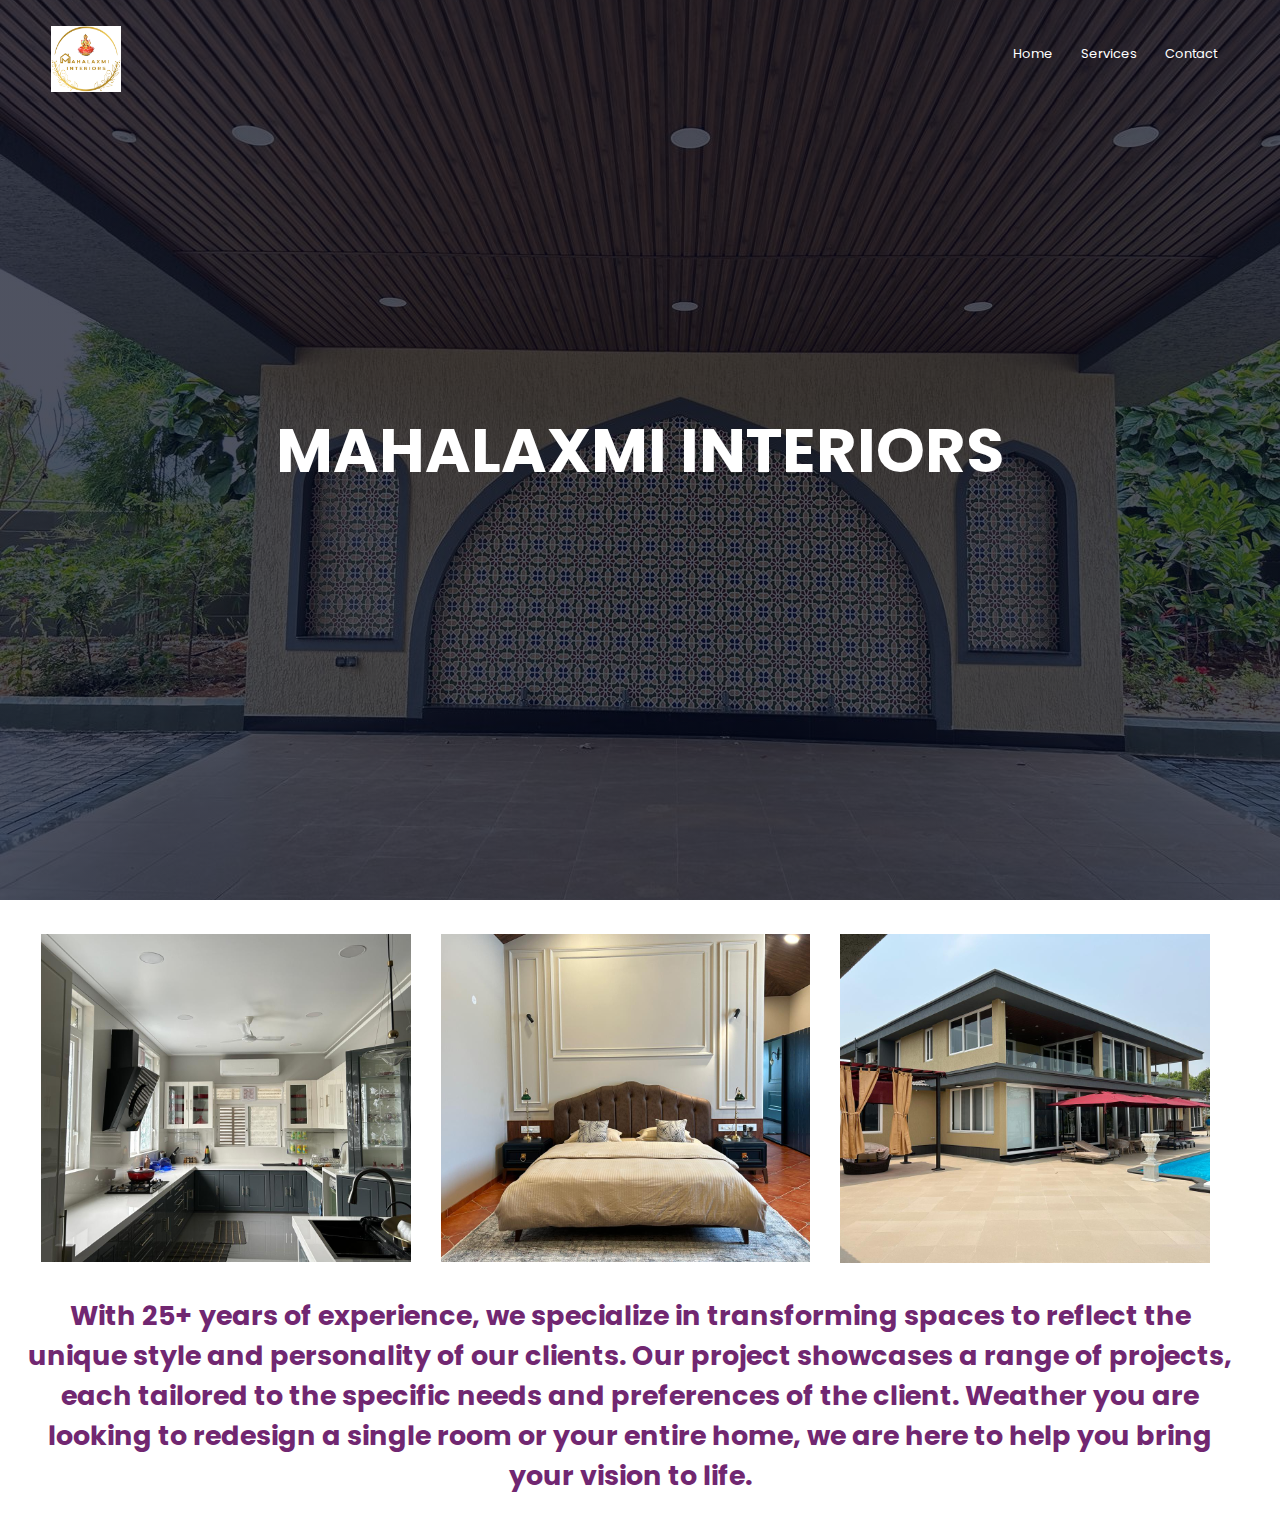
<file: index.html>
<html>
<head>
    <meta charset="UTF-8">
    <meta name="viewport" content="width=device-width, initial-scale=1.0">
<title>Mahalaxmi Interiors</title>
<link rel="stylesheet" href="style.css">
<link href="https://fonts.googleapis.com/css?family=Poppins:100,200,300,400,600,700&display=swap" rel="stylesheet">
<link rel="stylesheet" href="https://stackpath.bootstrapcdn.com/font-awesome/4.7.0/css/font-awesome.min.css"> 
</head>
<body>
    <section class="header">
        
        <nav>
            <a href="index.html"><img src="images/logo.png"></a>
            <div class="nav-links" id="navLinks">  
                <i class="fa fa-close" onclick="hideMenu()"></i>
                <ul>
                    <li><a href="index.html">Home</a></li>
                    <li><a href="services.html">Services</a></li>
                    <li><a href="contact.html">Contact</a></li>
                </ul>
            </div>
            <i class="fa fa-bars" onclick="showMenu()"></i>
        </nav>
        
        <div class="text-box">
            <h1>MAHALAXMI INTERIORS</h1>
        </div>
    </section>
    

<!---------- Facilities ---------->
    
    <section class="facility">
            <div class="row">
                <div class="facility-col">
                    <img src="images/Screenshot 2024-06-22 150901.png">
                </div>
                <div class="rtext">
                    <h2>With 25+ years of experience, we specialize in transforming spaces to reflect the unique style and personality of our clients. Our project showcases a range of projects, each tailored to the specific needs and preferences of the client. Weather you are looking to redesign a single room or your entire home, we are here to help you bring your vision to life.</h2>
                </div>
            </div>
    </section>
    
   
<!----JavaScript for toggle menu---->
<script>
    var navLinks = document.getElementById("navLinks");

    function showMenu() {
        navLinks.style.right = "0";
    }

    function hideMenu() {
        navLinks.style.right = "-200px";
    }
</script> 
    
</body>
</html>
</file>
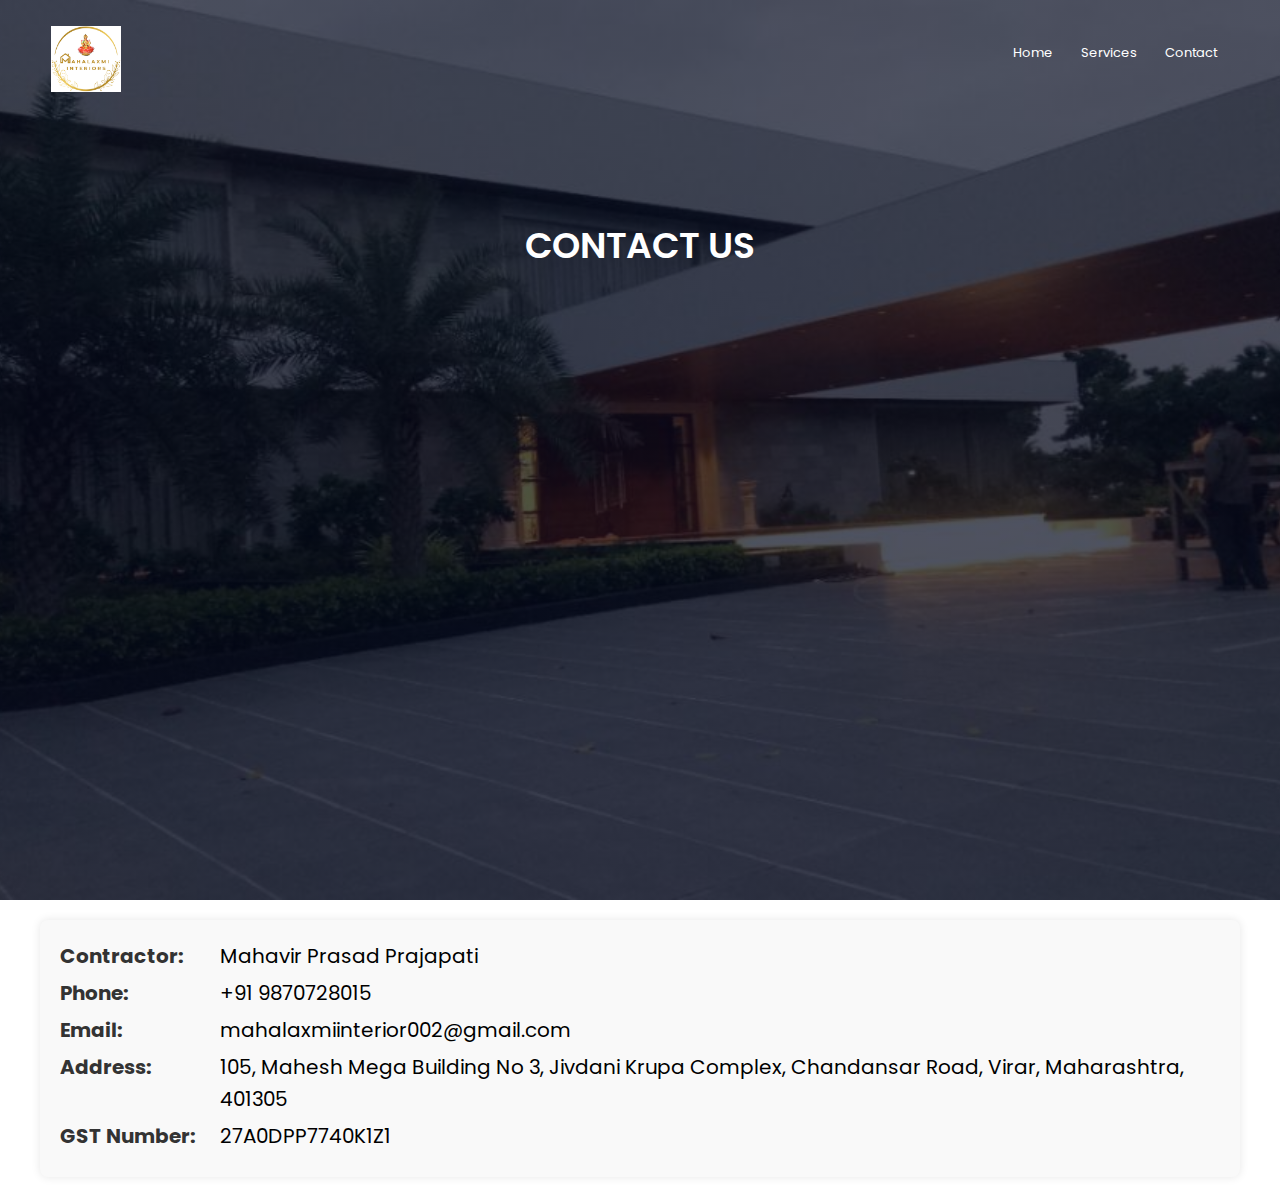
<file: contact.html>
<html>
<head>
    <meta charset="UTF-8">
    <meta name="viewport" content="width=device-width, initial-scale=1.0">
<title>Mahalaxmi Interiors</title>
<link rel="stylesheet" href="style2.css">
<link href="https://fonts.googleapis.com/css?family=Poppins:100,200,300,400,600,700&display=swap" rel="stylesheet">
<link rel="stylesheet" href="https://stackpath.bootstrapcdn.com/font-awesome/4.7.0/css/font-awesome.min.css"> 
</head>
<body>
    <section class="header">
        <nav>
            <a href="index.html"><img src="images/logo.png"></a>
            <div class="nav-links" id="navLinks">  
                <i class="fa fa-close" onclick="hideMenu()"></i>
                <ul>
                    <li><a href="index.html">Home</a></li>
                    <li><a href="services.html">Services</a></li>
                    <li><a href="contact.html">Contact</a></li>
                </ul>
            </div>
            <i class="fa fa-bars" onclick="showMenu()"></i>
        </nav>
            <h1>CONTACT US </h1>
    </section>
 

    <section class="course">
        <p><b>Contractor:</b> <span>Mahavir Prasad Prajapati</span></p>
        <p><b>Phone:</b> <span>+91 9870728015</span></p>
        <p><b>Email:</b> <span>mahalaxmiinterior002@gmail.com</span></p>
        <p><b>Address:</b> <span>105, Mahesh Mega Building No 3, Jivdani Krupa Complex, Chandansar Road, Virar, Maharashtra, 401305</span></p>
        <p><b>GST Number:</b> <span>27A0DPP7740K1Z1</span></p>
    </section>
    
    

<!----JavaScript for toggle menu---->
<script>
    var navLinks = document.getElementById("navLinks");

    function showMenu() {
        navLinks.style.right = "0";
    }

    function hideMenu() {
        navLinks.style.right = "-200px";
    }
</script>  
    
</body>
</html>
</file>
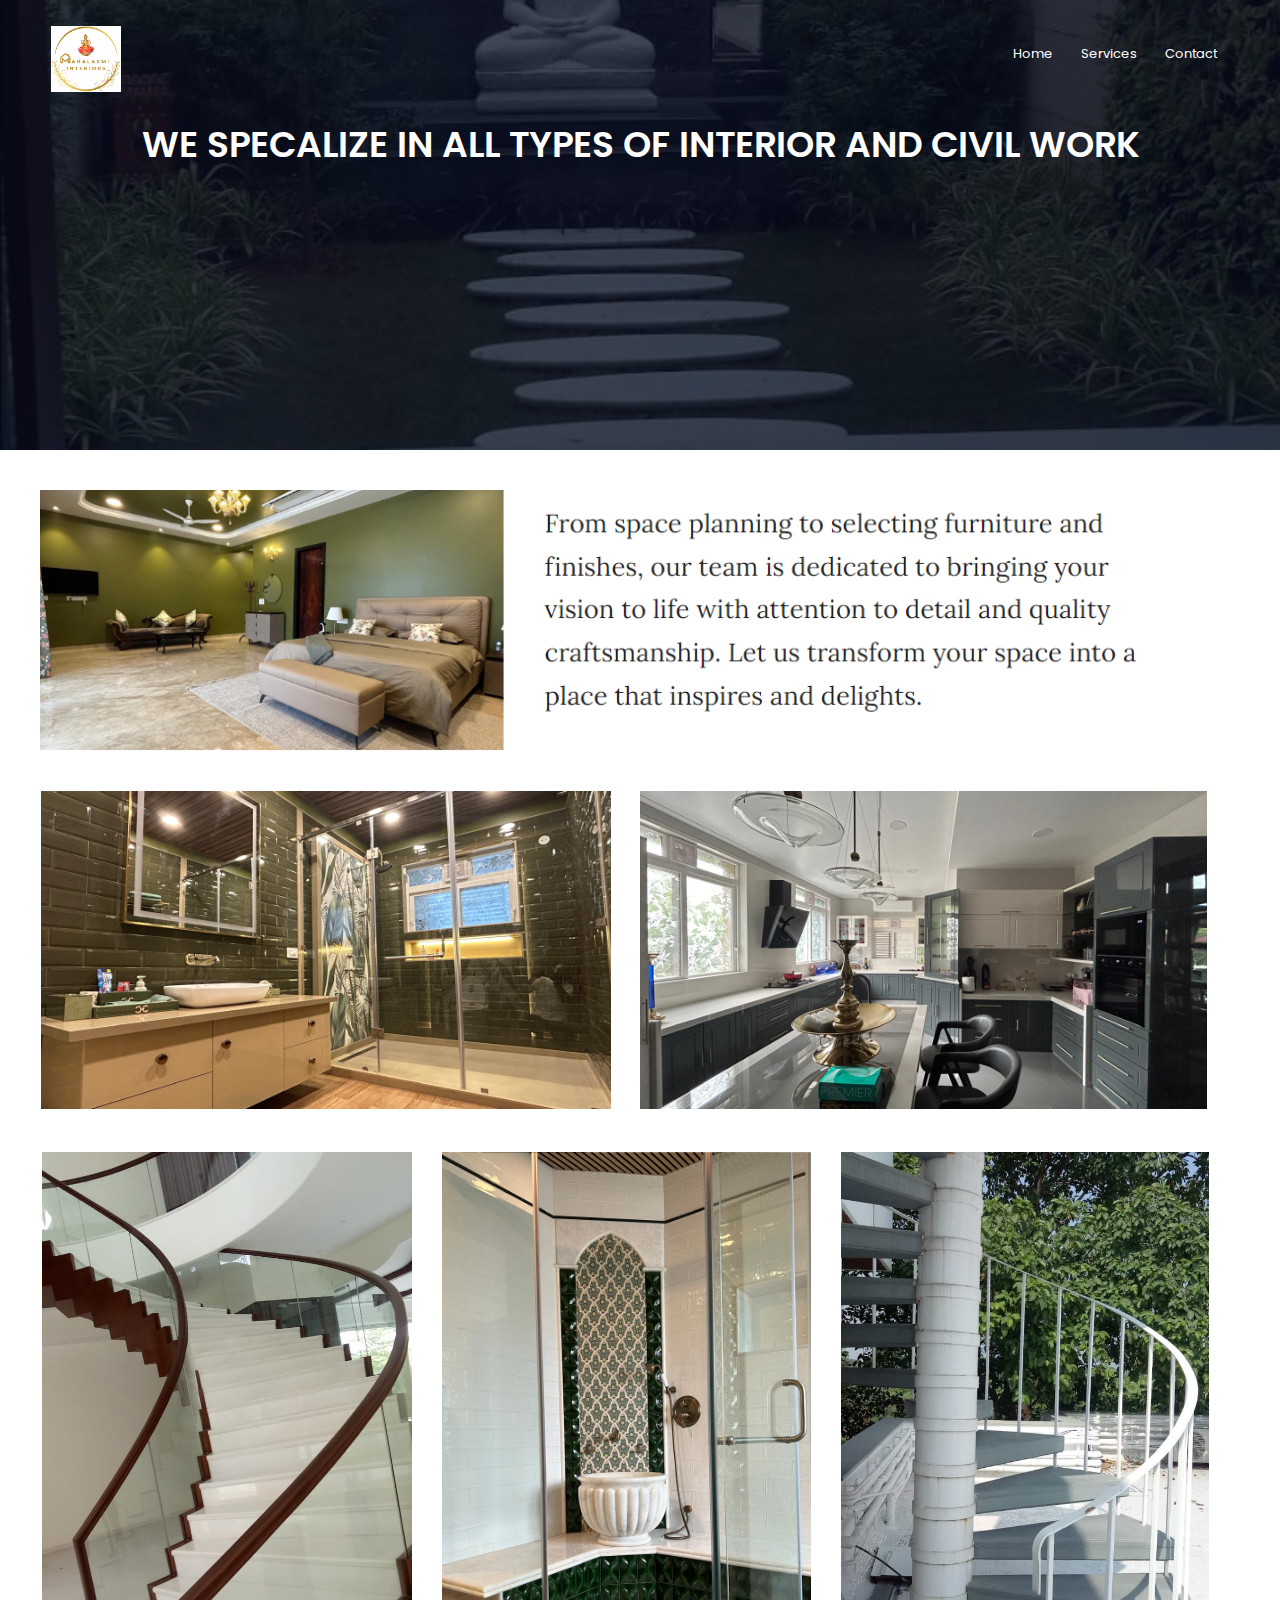
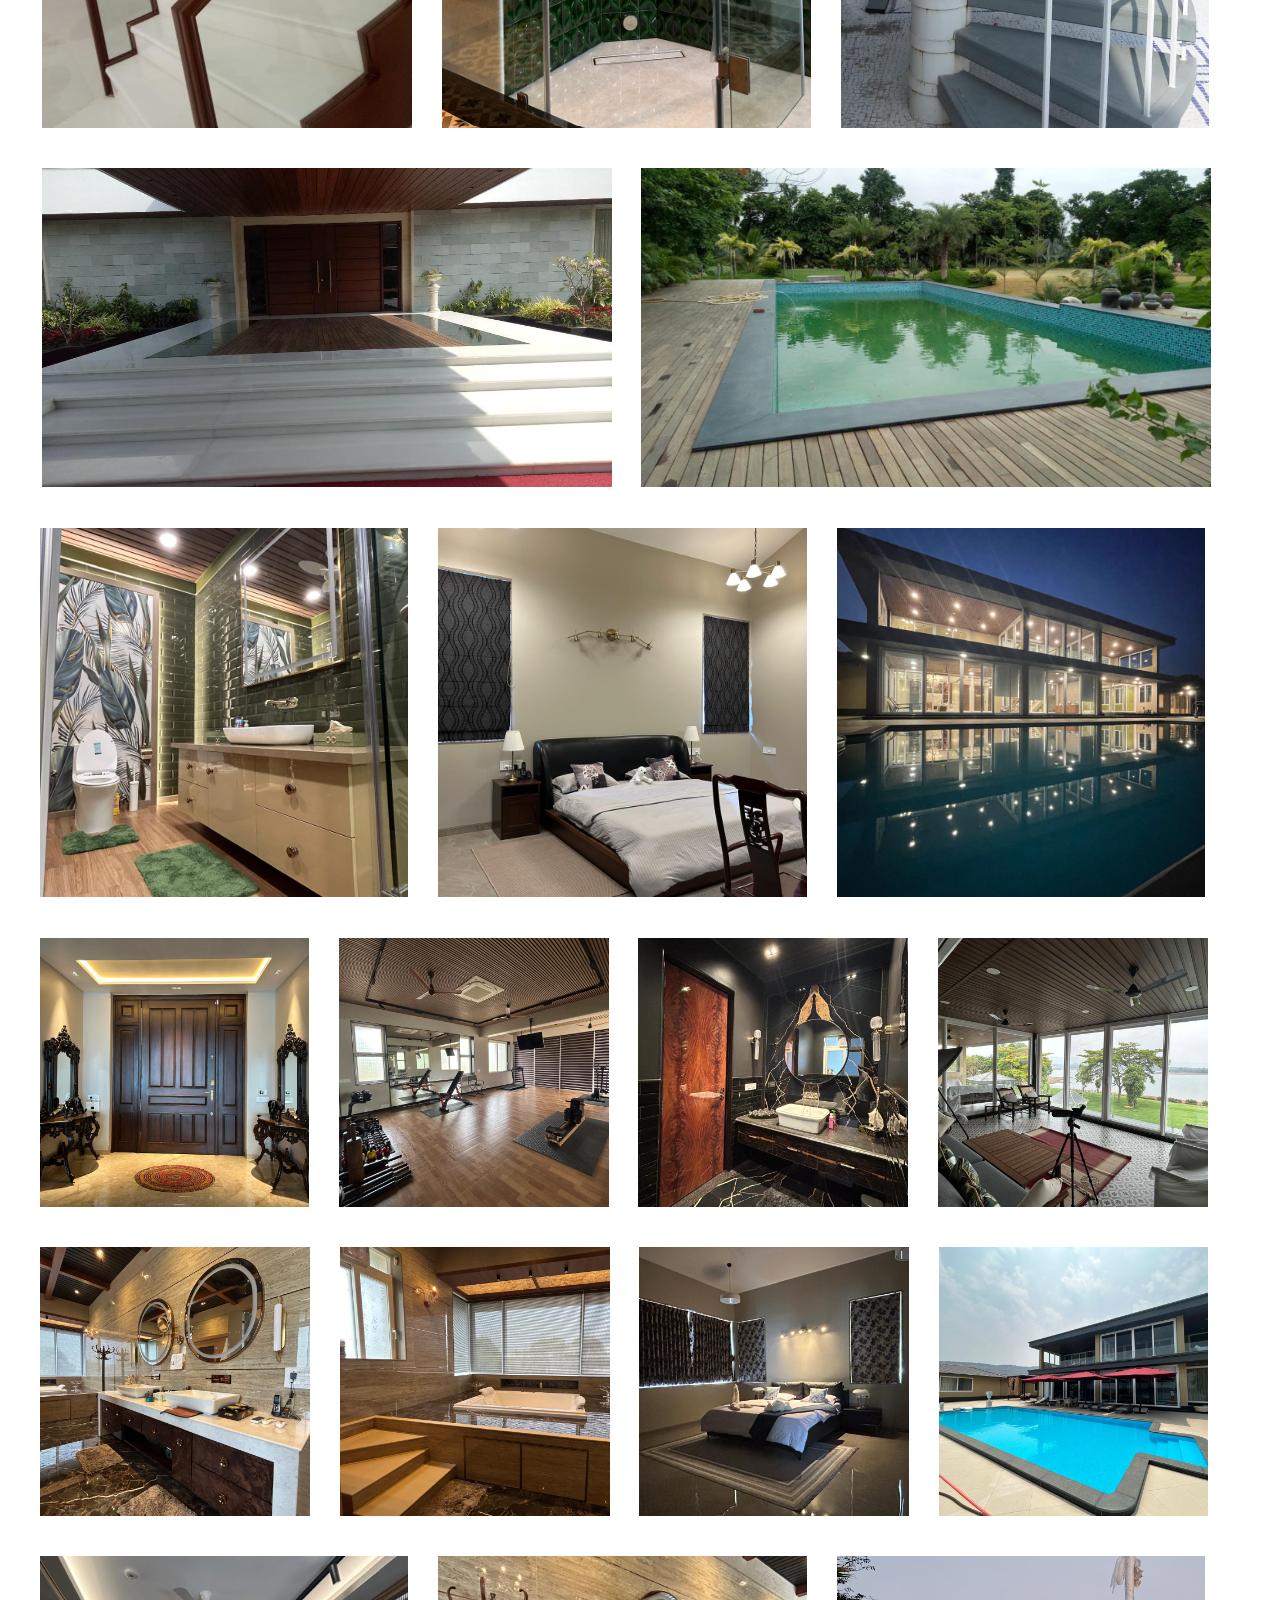
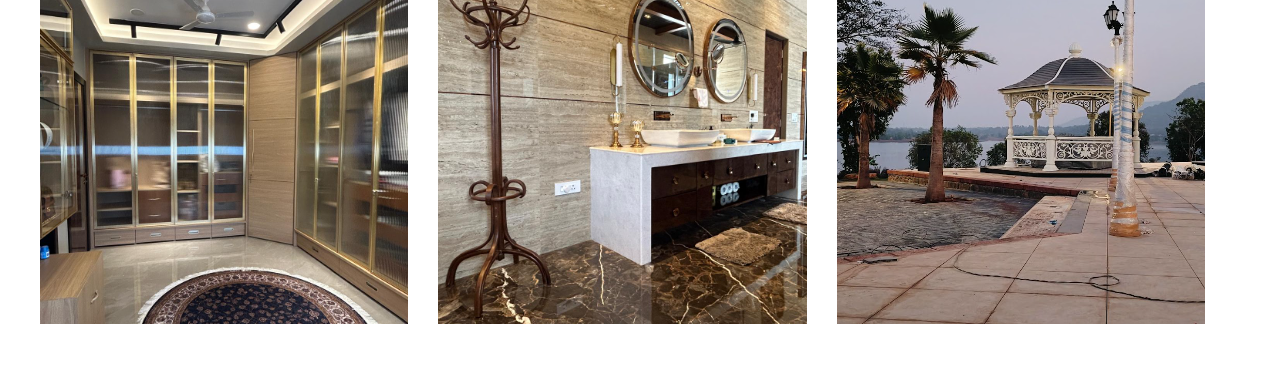
<file: services.html>
<html>
<head>
    <meta charset="UTF-8">
    <meta name="viewport" content="width=device-width, initial-scale=1.0">
<title>Mahalaxmi Interiors</title>
<link rel="stylesheet" href="style1.css">
<link href="https://fonts.googleapis.com/css?family=Poppins:100,200,300,400,600,700&display=swap" rel="stylesheet">
<link rel="stylesheet" href="https://stackpath.bootstrapcdn.com/font-awesome/4.7.0/css/font-awesome.min.css"> 
</head>
<body>
    <section class="header">
        <nav>
            <a href="index.html"><img src="images/logo.png"></a>
            <div class="nav-links" id="navLinks">  
                <i class="fa fa-close" onclick="hideMenu()"></i>
                <ul>
                    <li><a href="index.html">Home</a></li>
                    <li><a href="services.html">Services</a></li>
                    <li><a href="contact.html">Contact</a></li>
                </ul>
            </div>
            <i class="fa fa-bars" onclick="showMenu()"></i>
        </nav>   
            <h1>WE SPECALIZE IN ALL TYPES OF INTERIOR AND CIVIL WORK</h1>
    </section>
    
    
<!------- about us content -------->
    
<section class="about-us">
    <div class="row">
        <div class="about-col">
            <img src="images/4.png">
        </div>
        <div class="row1">
            <img src="images/1.png">
        </div>
        <div class="row2">
            <img src="images/2222222.png">
        </div>
        <div class="row3">
            <img src="images/111111.png">
        </div>
        <div class="row4">
            <img src="images/3.png">
        </div>
        <div class="row5">
            <img src="images/5.png">
        </div>
        <div class="row6">
            <img src="images/6.png">
        </div>
        <div class="row7">
            <img src="images/7.png">
        </div>
    </div>    
</section>

<!----JavaScript for toggle menu---->
<script>
    var navLinks = document.getElementById("navLinks");

    function showMenu() {
        navLinks.style.right = "0";
    }

    function hideMenu() {
        navLinks.style.right = "-200px";
    }
</script> 
    
</body>
</html>
</file>
<file: style.css>
* {
    margin: 0;
    padding: 0;
    font-family: 'Poppins', sans-serif;
    overflow-x: hidden;
}

.header {
    min-height: 100vh;
    width: 100%;
    background-image: linear-gradient(rgba(4, 9, 30, 0.7), rgba(4, 9, 30, 0.7)), url(images/banner1.jpeg);
    background-position: center;
    background-size: cover;
    position: relative;
    overflow: hidden;
}

nav {
    display: flex;
    padding: 2% 4%;
    justify-content: space-between;
    align-items: center;
}

nav img {
    width: 70px;
}

.nav-links {
    flex: 1;
    text-align: right;
}

.nav-links ul li {
    list-style: none;
    display: inline-block;
    padding: 8px 12px;
    position: relative;
}

.nav-links ul li a {
    color: #fff;
    text-decoration: none;
    font-size: 13px;
}

.nav-links ul li::after {
    content: '';
    width: 0%;
    height: 2px;
    background: rgb(47, 46, 46);
    display: block;
    margin: auto;
    transition: .5s;
}

.nav-links ul li:hover::after {
    width: 100%;
}

nav .fa {
    display: none;
}

.text-box {
    width: 90%;
    color: #fff;
    position: absolute;
    top: 50%;
    left: 50%;
    transform: translate(-50%, -50%);
    text-align: center;
}

.text-box h1 {
    font-size: 62px; /* Initial font size for larger screens */
    font-weight: bold; /* Make the font bold */
}

.text-box p {
    margin: 20px 0 40px;
    font-size: 14px;
    color: #fff;
}
.course {
    width: 80%;
    margin: auto;
    text-align: center;
    padding-top: 100px;
}

h1 {
    font-size: 36px;
    font-weight: 600;
}

p {
    color: #777;
    font-size: 14px;
    font-weight: 300;
    line-height: 22px;
    padding: 10px;
}

.row {
    width: 100%;
    height: auto;
    margin-left: -45px;
}

.rtext {
    color: rgb(113, 39, 113);
    text-align: center;
    margin-left: 70px;
    margin-bottom: 30px;
    font-family: 'Arial', sans-serif; 
    font-size: 18px; 
}
@media (max-width: 700px) {
    .text-box {
        width: 90%;
        top: 45%; /* Adjusted top position for better centering on smaller screens */
        transform: translate(-50%, -50%);
        text-align: center; /* Ensure text alignment is centered on smaller screens */
    }

    .text-box h1 {
        font-size: 42px; /* Adjusted font size for smaller screens */
    }
    .header {
        min-height: 50vh; /* Reduced minimum height for phone screens */
    }
    nav img{
        width: 40px;
    }
    .nav-links ul li {
        display: block;
    }

    .nav-links {
        position: fixed;
        background: rgb(47, 46, 46);
        height: 100vh;
        width: 200px;
        top: 0;
        right: -200px;
        text-align: left;
        z-index: 2;
        transition: 0.5s;
    }

    .nav-links ul {
        padding: 30px;
    }

    nav .fa {
        display: block;
        color: #fff;
        margin: 10px;
        font-size: 22px;
        cursor: pointer;
    }

    .text-box h1 {
        font-size: 20px;
    }
    .row {
        width: 100%; 
        height: auto; 
        margin-left: -100px; 
        padding-left: 45px; 
        padding-right: 45px; 
    }
    .row img {
        width: 450px; 
        height: auto; 
        margin-left: 60px; 
    }
    .rtext {
        color: rgb(113, 39, 113);
        text-align: center;
        margin-left: 70px; 
        margin-bottom: 30px;
        font-family: 'Arial', sans-serif; 
        font-size: 10px;
    }
}
</file>
<file: style2.css>
*{
    margin: 0;
    padding: 0;
    font-family: 'Poppins', sans-serif;
    overflow-x: hidden;
}
.header{
    min-height: 100vh;
    width: 100%;
    background-image: linear-gradient(rgba(4,9,30,0.7),rgba(4,9,30,0.7)),url(images/banner1.jpeg);
    background-position: center;
    background-size: cover;
    position: relative;
    overflow: hidden;
}

nav{
    display: flex;
    padding: 2% 4%;
    justify-content: space-between;
    align-items: center;
}
nav img{
    width: 70px;
}
.nav-links{
    flex: 1;
    text-align: right;
}
.nav-links ul li{
    list-style: none;
    display: inline-block;
    padding: 8px 12px;
    position: relative;
}
.nav-links ul li a{
    color: #fff;
    text-decoration: none;
    font-size: 13px;
}
.nav-links ul li::after{
    content: '';
    width: 0%;
    height: 2px;
    background: rgb(47, 46, 46);
    display: block;
    margin: auto;
    transition: .5s;    
}
.nav-links ul li:hover::after{
    width: 100%;
}
nav .fa{
    display: none;
}

.text-box{
    width: 90%;
    color: #fff;
    position: absolute;
    top: 50%;
    left: 50%;
    transform: translate(-50%, -50%);
    text-align: center;
}
.text-box h1{
    font-size: 62px;
}
.text-box p{
    margin: 20px 0 40px;
    font-size: 14px;
    color: #fff;
}
.header{
    height: 50vh;
    width: 100%;
    background-image: linear-gradient(rgba(4,9,30,0.7),rgba(4,9,30,0.7)),url(images/banner3.jpg);
    background-position: center;
    background-size: cover;
    text-align: center;
    color: #fff;
}
.header h1{
    margin-top: 100px;
}
h1{
    font-size: 36px;
    font-weight: 600;
}

body {
    font-family: 'Arial', sans-serif;
    margin: 0;
    padding: 0;
    line-height: 1.6;
}

.course {
    background-color: #f9f9f9;
    padding: 20px;
    margin: 20px auto;
    margin-left: 40px; 
    margin-right: 40px;
    border-radius: 8px;
    max-width: 100%;
    box-shadow: 0 0 10px rgba(0, 0, 0, 0.1);
    font-size: 20px;  
}

.course p {
    margin: 0;
    padding: 0;
    display: flex;
    flex-wrap: wrap; /* Allow content to wrap onto the next line */
}

.course p b {
    color: #333;
    margin-right: 10px;
    min-width: 150px;
    flex: 0 0 auto; /* Prevent labels from shrinking */
}

.course p span {
    display: inline-block;
    margin-bottom: 5px;
    flex: 1 1 200px; /* Allow spans to take remaining space, with a minimum width */
}

@media(max-width: 700px) {
    .course p b {
        min-width: auto; /* Remove minimum width for labels on smaller screens */
        margin-right: 5px; /* Reduce right margin for labels on smaller screens */
    }
    
    .course p span {
        flex: 1 1 100%; /* Allow spans to take full width on smaller screens */
        margin-bottom: 10px; /* Increase bottom margin for better spacing */
    }
    nav img{
        width: 40px;
    }
    .header {
        min-height: 50vh; 
    }
    .header {
        height: 70vh; /* Increased height for smaller screens */
    }
    
    .text-box p {
        font-size: 10px; /* Further reduced font size for smaller screens */
    }
   .nav-links ul li
    {
        display: block;
    }
    .nav-links
    {
        position: fixed;
        background: rgb(47, 46, 46);
        height: 100vh;
        width: 200px;
        top: 0;
        right: -200px;
        text-align: left;
        z-index: 2;
        transition: 0.5s;
    }
    .nav-links ul{
        padding: 30px;
    }
    nav .fa{
        display: block;
        color: #fff;
        margin: 10px;
        font-size: 22px;
        cursor: pointer; 
    }
    .text-box h1{
        font-size: 20px;
    }
    .course {
        padding: 15px;
        font-size: 18px;  
        margin-left: 20px; 
    }
}
</file>
<file: style1.css>
*{
    margin: 0;
    padding: 0;
    font-family: 'Poppins', sans-serif;
    overflow-x: hidden;
}
nav{
    display: flex;
    padding: 2% 4%;
    justify-content: space-between;
    align-items: center;
}
nav img{
    width: 70px;
}
.nav-links{
    flex: 1;
    text-align: right;
}
.nav-links ul li{
    list-style: none;
    display: inline-block;
    padding: 8px 12px;
    position: relative;
}
.nav-links ul li a{
    color: #fff;
    text-decoration: none;
    font-size: 13px;
}
.nav-links ul li::after{
    content: '';
    width: 0%;
    height: 2px;
    background: rgb(47, 46, 46);
    display: block;
    margin: auto;
    transition: .5s;    
}
.nav-links ul li:hover::after{
    width: 100%;
}
nav .fa{
    display: none;
}

.text-box{
    width: 90%;
    color: #fff;
    position: absolute;
    top: 50%;
    left: 50%;
    transform: translate(-50%, -50%);
    text-align: center;
}
.text-box h1{
    font-size: 62px;
}
.text-box p{
    margin: 20px 0 40px;
    font-size: 14px;
    color: #fff;
}
.cta h1{
    color: #fff;
    margin-bottom: 40px; 
    padding: 0; 
}
.header{
    height: 50vh;
    width: 100%;
    background-image: linear-gradient(rgba(4,9,30,0.7),rgba(4,9,30,0.7)),url(images/banner2.jpg);
    background-position: center;
    background-size: cover;
    text-align: center;
    color: #fff;
}
h1{
    font-size: 36px;
    font-weight: 600;
}
.content-image{
    flex-basis: 100%;
}
.about-col img{
    width: 90%;
    margin-top: 40px;
    margin-left: 40px;
    margin-bottom: 40px;
}
.row1{
    width:auto;
    height: auto;
    margin-left: 40px;
}
.row2{
    width:auto;
    height: auto;
    margin-left: 40px;
    margin-top: 40px;
}
.row3{
    width:auto;
    height: auto;
    margin-top: 40px;
    margin-left: 40px;
}
.row4{
    margin-top: 40px;
    margin-left: 40px;
}
.row5{
    margin-top: 40px;
    margin-left: 40px;
}
.row6{
    margin-top: 40px;
    margin-left: 40px;
}
.row7{
    margin-top: 40px;
    margin-left: 40px;
    margin-bottom: 60px;
}
@media(max-width: 700px) {
    nav img{
        width: 40px;
    }
    .header {
        height: 30vh; /* Reduced height for phone screens */
        padding-top: 20px; /* Add padding to the top for better alignment */
        background-position: top; /* Adjust background position to top for better visibility */
    }
    .header h1 {
        font-size: 24px; /* Adjust font size for better readability on phones */
    }
   .nav-links ul li {
        display: block;
    }
    .nav-links {
        position: fixed;
        background: rgb(47, 46, 46);
        height: 100vh;
        width: 200px;
        top: 0;
        right: -200px;
        text-align: left;
        z-index: 2;
        transition: 0.5s;
    }
    .nav-links ul{
        padding: 30px;
    }
    nav .fa{
        display: block;
        color: #fff;
        margin: 10px;
        font-size: 22px;
        cursor: pointer; 
    }
    .text-box h1{
        font-size: 20px;
    }
    .row1 {
        width: calc(100% - 80px); /* Adjusted width to leave 40px margin on each side */
        height: auto; /* Maintain aspect ratio */
        margin-bottom: 18px;
        padding: 0; /* Reset padding */
    }

    .row1 img {
        width: 100%; /* Ensure the image spans the full width of .row1 */
        height: auto; /* Maintain aspect ratio */
        display: block; /* Remove any residual inline block spacing */
        margin: 0 auto; /* Center the image horizontally within .row1 */
        max-width: none; /* Reset max-width */
    }
    .row2 {
        width: calc(100% - 80px); /* Adjusted width to leave 40px margin on each side */
        height: auto; /* Maintain aspect ratio */
        margin-top: 18px; 
        padding: 0; /* Reset padding */
    }

    .row2 img {
        width: 100%; /* Ensure the image spans the full width of .row1 */
        height: auto; /* Maintain aspect ratio */
        display: block; /* Remove any residual inline block spacing */
        margin: 0 auto; /* Center the image horizontally within .row1 */
        max-width: none; /* Reset max-width */
    }
    .row3 {
        width: calc(100% - 80px); /* Adjusted width to leave 40px margin on each side */
        height: auto; /* Maintain aspect ratio */
        margin-top: 18px; /* Adjusted top margin to maintain spacing */
        margin-left: auto; /* Center .row2 horizontally */
        margin-right: auto; /* Center .row2 horizontally */
        padding: 0; /* Reset padding */
    }

    .row3 img {
        width: 100%; /* Ensure the image spans the full width of .row2 */
        height: auto; /* Maintain aspect ratio */
        display: block; /* Remove any residual inline block spacing */
        margin: 0 auto; /* Center the image horizontally within .row2 */
        max-width: none; /* Reset max-width */
    }
    .row4 {
        margin-left: 40px; /* Increased left margin */
        margin-right: 40px; /* Increased right margin */
        padding: 0;
        margin-top: 18px; /* Reset padding */
    }

    .row4 img {
        max-width: 100%; /* Ensure the image spans the full width of .row3 */
        height: auto; /* Maintain aspect ratio */
        display: block; /* Remove any residual inline block spacing */
        margin: 0 auto; /* Center the image horizontally within .row3 */
    }
    .row5 {
        margin-top: 18px; /* Increased top margin */
        margin-left: 40px; /* Increased left margin */
        margin-right: 40px; /* Increased right margin */
        padding: 0; /* Reset padding */
    }

    .row5 img {
        max-width: 100%; /* Ensure the image spans the full width of .row3 */
        height: auto; /* Maintain aspect ratio */
        display: block; /* Remove any residual inline block spacing */
        margin: 0 auto; /* Center the image horizontally within .row3 */
    }
    .row6 {
        margin-top: 18px; /* Increased top margin */
        margin-left: 40px; /* Increased left margin */
        margin-right: 40px; /* Increased right margin */
        padding: 0; /* Reset padding */
    }

    .row6 img {
        max-width: 100%; /* Ensure the image spans the full width of .row3 */
        height: auto; /* Maintain aspect ratio */
        display: block; /* Remove any residual inline block spacing */
        margin: 0 auto; /* Center the image horizontally within .row3 */
    }
    .row7 {
        margin-top: 18px; /* Increased top margin */
        margin-left: 40px; /* Increased left margin */
        margin-right: 40px; /* Increased right margin */
        padding: 0; /* Reset padding */
    }

    .row7 img {
        max-width: 100%; /* Ensure the image spans the full width of .row3 */
        height: auto; /* Maintain aspect ratio */
        display: block; /* Remove any residual inline block spacing */
        margin: 0 auto; /* Center the image horizontally within .row3 */
    }
}
</file>
